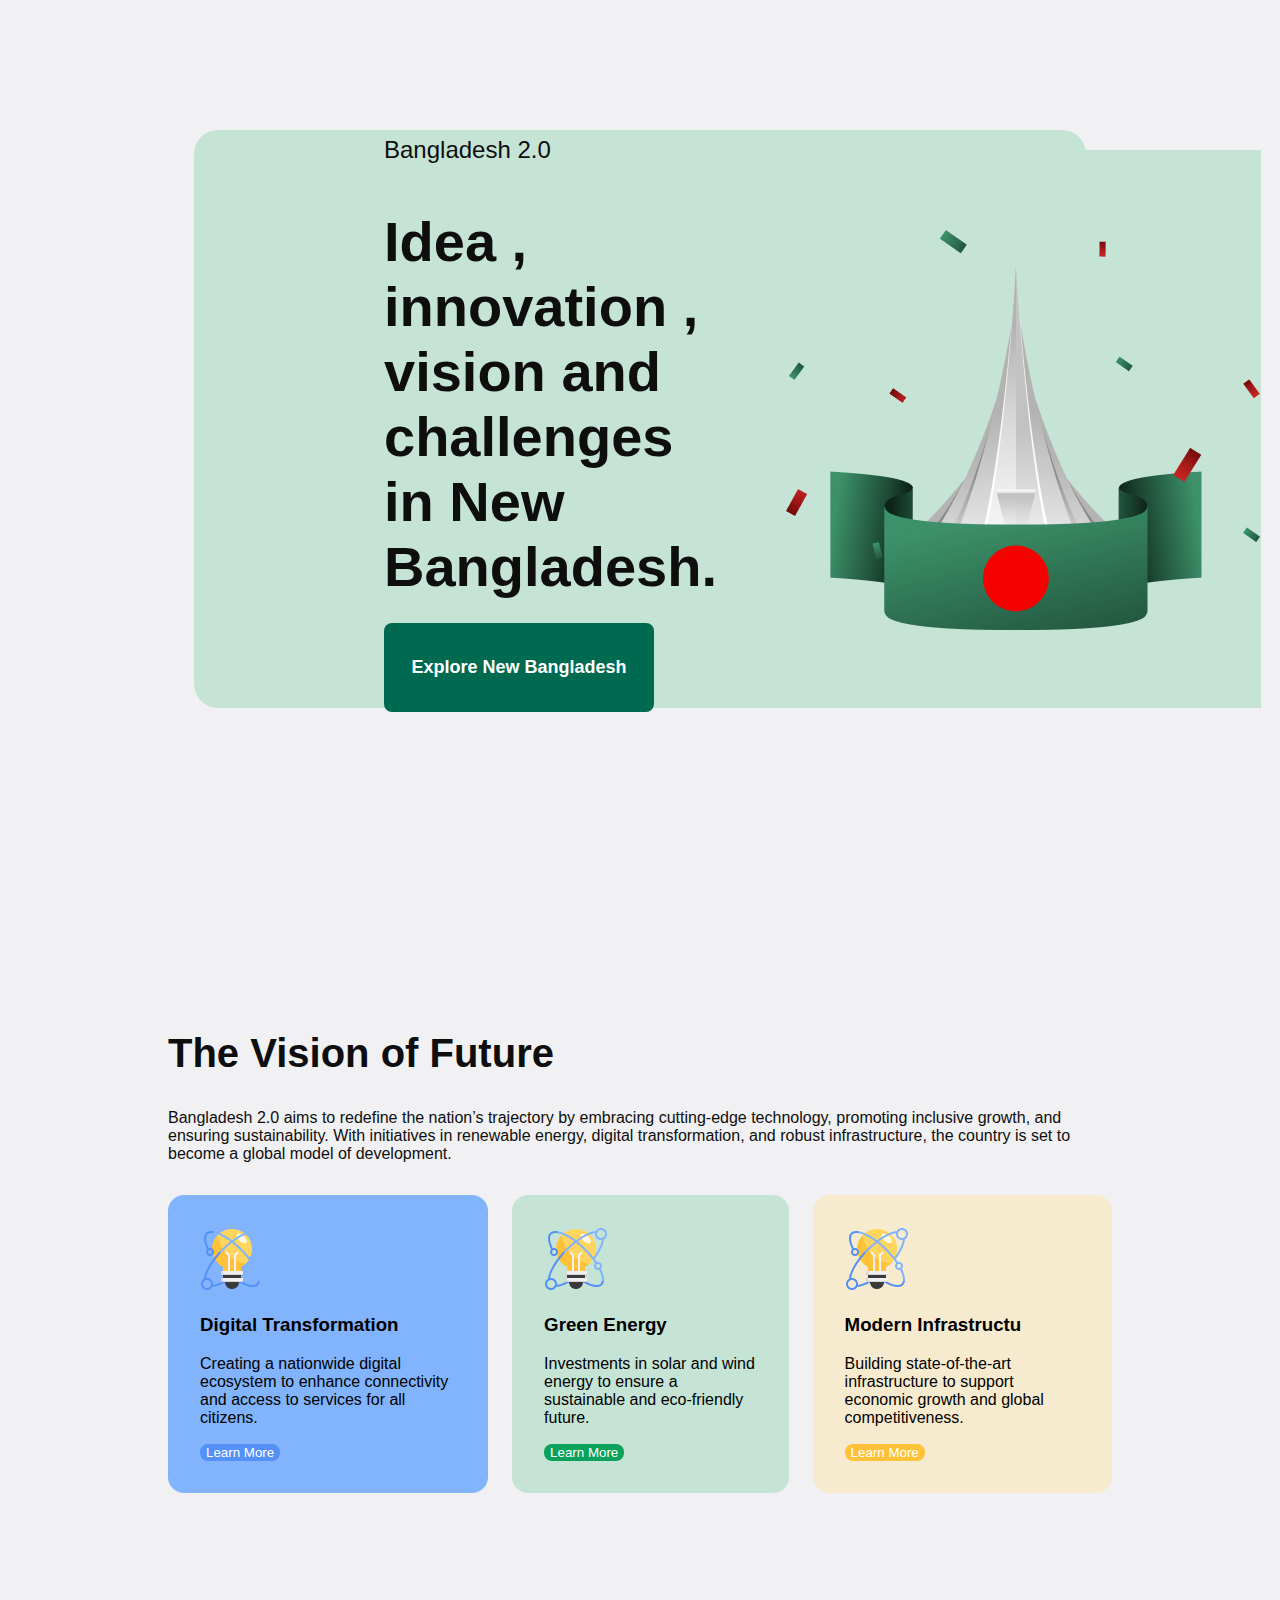
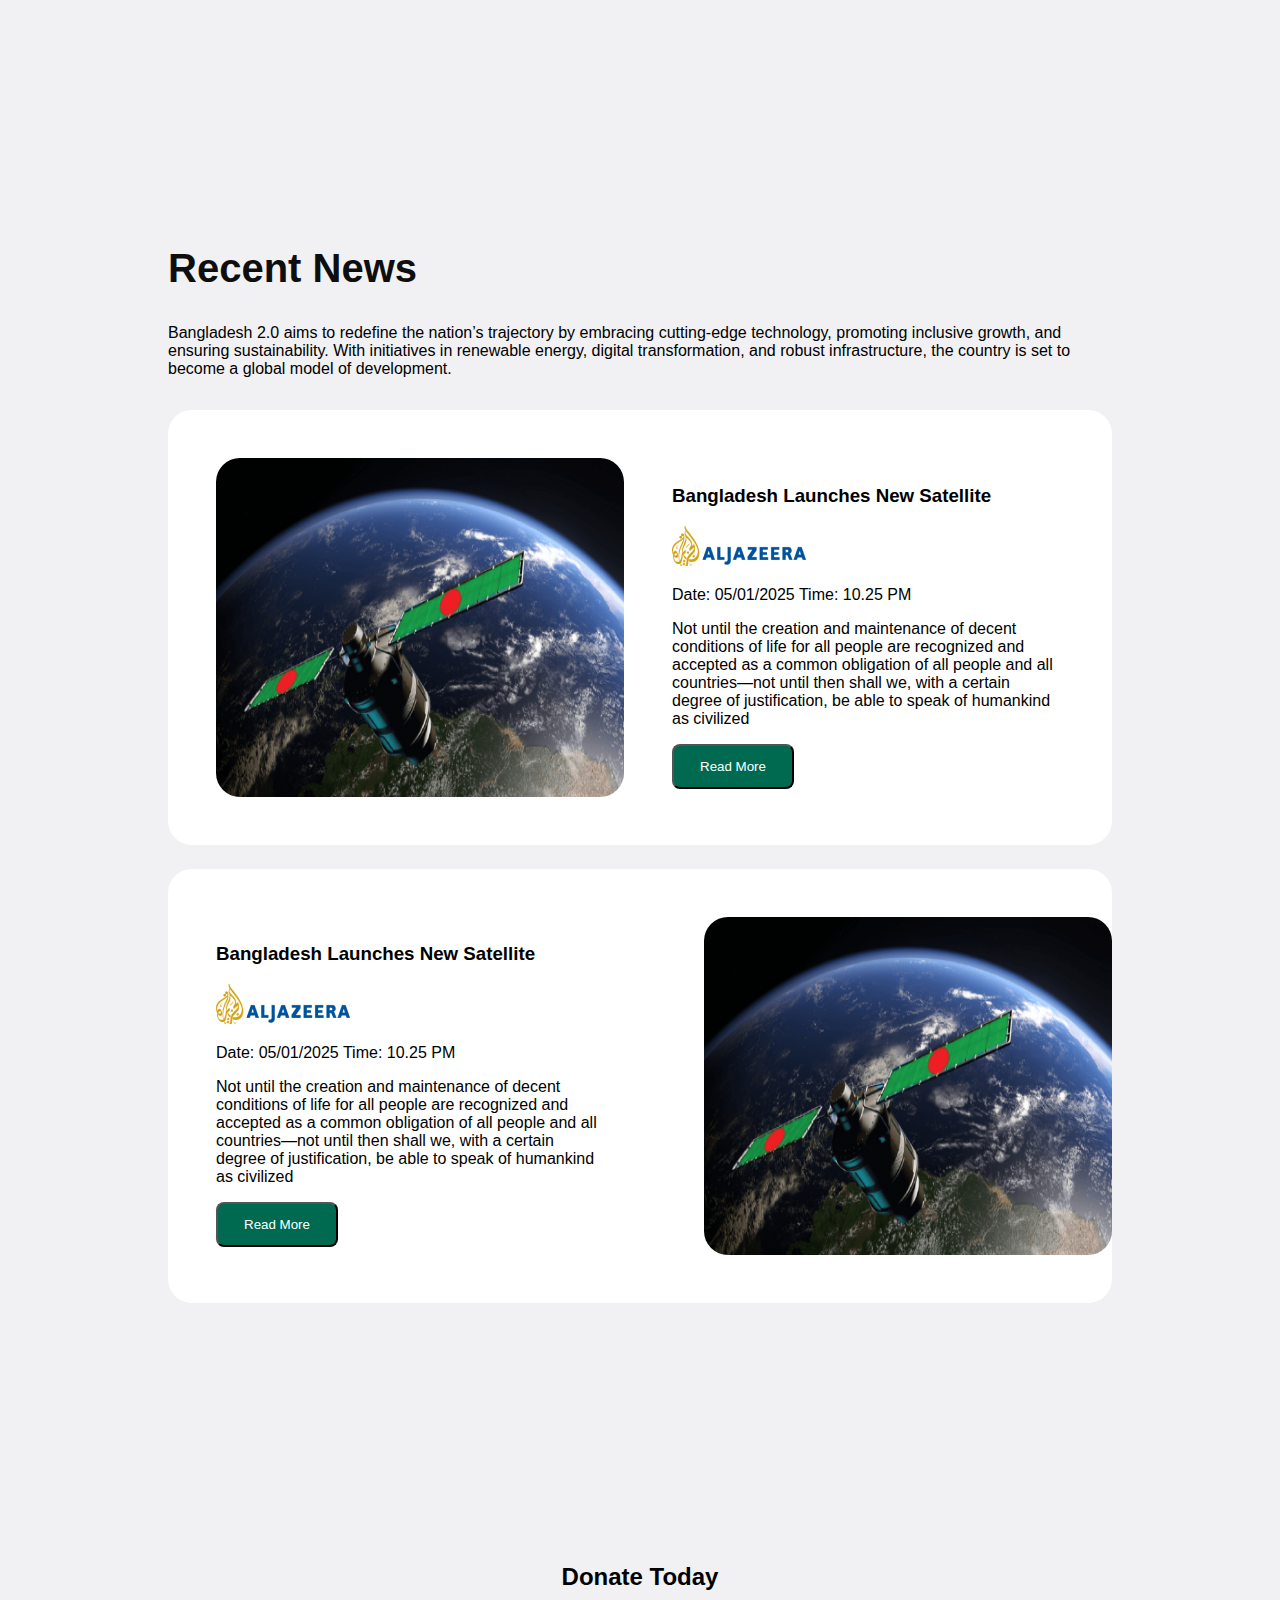
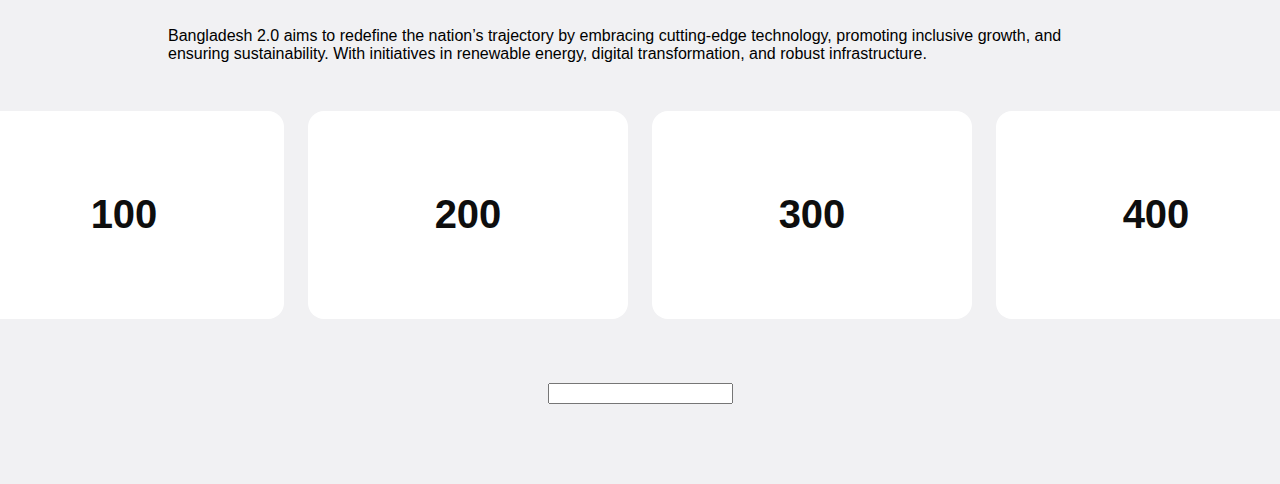
<file: project 2/assignment-1/index.html>
<!DOCTYPE html>
<html lang="en">
<head>
    <meta charset="UTF-8">
    <meta name="viewport" content="width=device-width, initial-scale=1.0">
    <title>Document</title>
    <link rel="stylesheet" href="styles/style.css">
</head>
<body>
    <!-- banner-section -->

   <div class="banner-section">
    <div class="banner-item-1">
        <h5>Bangladesh 2.0</h5>
        <p class="banner-description">Idea , innovation ,
            vision and challenges in New Bangladesh.</p>
       <button class="btn-primary">Explore New Bangladesh</button>
    </div>
    <div class="banner-item-2">
        <img class="hero" src="assets/hero.png" alt="">
    </div>
   </div>
    <!-- future-section -->

    <div class="vision-of-future">
        <h2 class="vision-title">The Vision of Future</h2>
        <p class="title-description">Bangladesh 2.0 aims to redefine the nation’s trajectory by embracing cutting-edge technology, promoting inclusive growth, and ensuring sustainability. With initiatives in renewable energy, digital transformation, and robust infrastructure, the country is set to become a global model of development.</p>
        <div class="vision-items">
            <div class="vision-topic-1">
                <img src="assets/card-icon.png" alt="">
                <h3>Digital Transformation</h3>
                <p>Creating a nationwide digital ecosystem to enhance connectivity and access to services for all citizens.</p>
                <button class="btn-secondary-1">Learn More</button>
            </div>
            <div class="vision-topic-2">
                <img src="assets/card-icon.png" alt="">
                <h3>Green Energy</h3>
                <p>Investments in solar and wind energy to ensure a sustainable and eco-friendly future.</p>
                <button class="btn-secondary-2">Learn More</button>
            </div>
            <div class="vision-topic-3">
                <img src="assets/card-icon.png" alt="">
                <h3>Modern Infrastructu</h3>
                <p>Building state-of-the-art infrastructure to support economic growth and global competitiveness.</p>
                <button class="btn-secondary-3">Learn More</button>
            </div>
        </div>
    </div>

    <!-- news section -->
     <div class="news-section">
        <h2 class="news">Recent News</h2>
        <p class="news-description">Bangladesh 2.0 aims to redefine the nation’s trajectory by embracing cutting-edge technology, promoting inclusive growth, and ensuring sustainability. With initiatives in renewable energy, digital transformation, and robust infrastructure, the country is set to become a global model of development.</p> 
            <div class="cards">
                <div class="card-1">
                    <img class="satelite" src="assets/satelite.png" alt="">
                    <div class="news-subtitle">
                    <h3 class="card-title">Bangladesh Launches New Satellite</h3>
                    <img src="assets/al-jazeera.png" alt="">
                    <p>Date: 05/01/2025  <span>Time: 10.25 PM</span></p>
                    <p>Not until the creation and maintenance of decent conditions of life for all people are recognized and accepted as a common obligation of all people and all countries—not until then shall we,
                        with a certain degree of justification, be able to speak of humankind as civilized</p>
                    <button class="btn-news">Read More</button>
                    </div>
                </div>
                <div class="card-2">
                    <div class="news-subtitle">
                    <h3 class="card-title">Bangladesh Launches New Satellite</h3>
                    <img src="assets/al-jazeera.png" alt="">
                    <p>Date: 05/01/2025  <span>Time: 10.25 PM</span></p>
                    <p>Not until the creation and maintenance of decent conditions of life for all people are recognized and accepted as a common obligation of all people and all countries—not until then shall we,
                        with a certain degree of justification, be able to speak of humankind as civilized</p>
                    <button class="btn-news">Read More</button>
                    </div>
                    <img class="satelite" src="assets/satelite.png" alt="">
                </div>
            </div>
     </div>
     <!-- donate section -->
      <div class="donate-today">
        <h2 class="donation-title">Donate Today</h2>
        <p class="donation-subtitle">Bangladesh 2.0 aims to redefine the nation’s trajectory by embracing cutting-edge technology, promoting inclusive growth, and ensuring sustainability. With initiatives in renewable energy, digital transformation, and robust infrastructure.</p>
        <div class="donate">
            <option class="donate-x" value="100">100</option>
            <option class="donate-x" value="200">200</option>
            <option class="donate-x" value="300">300</option>
            <option class="donate-x" value="400">400</option>
       </div>
       <input type="number" name="other amount" id="amount">

</html>
</file>
<file: project 2/assignment-1/styles/style.css>
body{
    font-family: sans-serif;
    background-color: #F1F1F3;
 }
 .banner-section{
    display: flex;
    background-color: #C6E4D6;
    justify-content: space-between;
    gap: 64px;
    padding: 20px 186px 0px 186px;
    margin: 130px 186px;
    border-radius: 24px;
}
h5{
    color: #0E0E0E;
    font-weight:100;
    font-size: 24px;
    background-color: #C6E4D6;
}
.banner-item-1{
    justify-content: center;
    padding: 112px 0px 112px 0px;
    width: 622px ;
    height: 326px;
    display: flex;
    flex-direction: column;
    margin: 4px;
    background-color: #C6E4D6;
}
.banner-description{
    color:#0E0E0E;
    font-weight: bolder;
    font-size: 56px;
    margin-top: 5px;
    margin-bottom: 24px;
    justify-content: left;
    background-color: #C6E4D6;
}
.hero{
    background-color: #C6E4D6;
}
.banner-item-2{
    justify-content: center;
    padding-top: 80px;
    background-color: #C6E4D6;
}
.btn-primary{
    font-weight:600;
    width: 270px;
    height: 100px;
    background-color: #006A50;
    color: #FFFFFF;
    border-radius: 8px;
    margin-bottom: 50px;
    padding: 34px 17px;
    font-size: 18px;
    border:none;
}
/* vision of futre */
.vision-of-future{
    background-color: #F1F1F3;
    padding: 160px;
    margin-top: 40px;
}
.vision-title{
    color: #0E0E0E;
    font-size: 40px;
    font-weight: bold;
}
.title-description{
    font-size: 16px;
    color: #0E0E0E;
    font-weight: 100;
    margin-bottom: 32px;
}
.vision-items{
    display: flex;
    flex-direction: row;
    gap: 24px;
    justify-content: space-between;
}
.vision-topic-1{
    padding: 32px;
    background-color: #81B4FC;
    border-radius: 16px;
}
.vision-topic-2{
    padding: 32px;
    background-color: #C6E4D6;
    border-radius: 16px;
}
.vision-topic-3{
    padding: 32px;
    background-color: #F7EBCF;
    border-radius: 16px;
}
.btn-secondary-1{
    background-color: #5490F5;
    color: #FFFFFF;
    border-radius: 8px;
    border: none;
}
.btn-secondary-2{
    background-color: #09A15C;
    color: #FFFFFF;
    border-radius: 8px;
    border: none;
}
.btn-secondary-3{
    background-color: #FFC239;
    color: #FFFFFF;
    border-radius: 8px;
    border: none;
}
/* news */
.news-section{
    padding: 160px;
}
.cards{
    display: flex;
    flex-direction: column;
    margin-top: 32px;
    gap: 24px;
}
.card-1{
    display: flex;
    border-radius: 24px;
    background-color: #FFFFFF;
}
.card-2{
    display: flex;
    border-radius: 24px;
    background-color: #FFFFFF;
}
.news-subtitle{
    margin: 56px 48px;
}
.news{
    color: #0E0E0E;
    font-size: 40px;
    font-weight: bold;
}
.news-description{
    font-size: 16px;
}
.btn-news{
    background-color: #006A50;
    color: #FFFFFF;
    padding: 13px 26px;
    border-radius: 8px;
}
.satelite{
    border-radius: 24px;
    margin: 48px 0px 48px 48px;
}
/* donation section */
.donate-today{
    margin: 80px 160px;
    display: flex;
    flex-direction: column;
    justify-content: center;
    align-items: center;
}
.donate-title{
    justify-content: center;
    display: flex;
    flex-direction: column;
    align-items: center;
    font-size: 40px;
    font-weight: bold;
}
.donate-subtitle{
    justify-content: center;
    display: flex;
    align-items: center;
    font-size: 16px;
    padding: 30px 0px;
}
.donate{
    gap: 24px;
    margin: 32px 105px ;
    display: flex;
}
.donate-x{
    background-color: #FFFFFF;
    color: #0E0E0E; 
    font-size: 40px;
    font-weight: bold;
    width: 240px;
    height:128px;
    display: flex;
    justify-content: center;
    align-items: center;
    padding: 40px;
    border-radius: 16px;
    margin-bottom: 32px;
}
</file>
